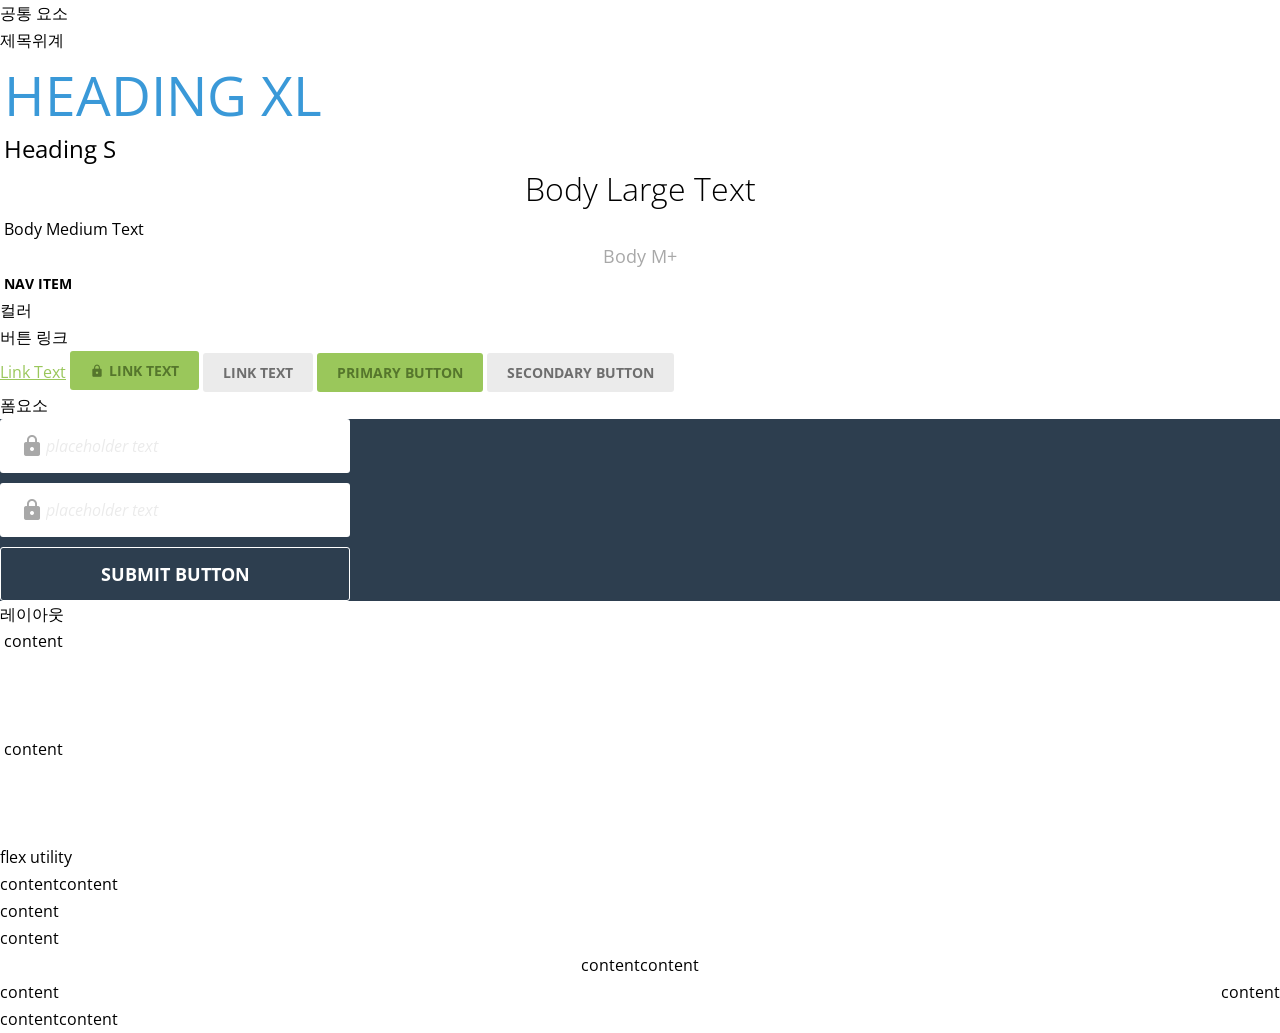
<file: common.html>
<!DOCTYPE html>
<html lang="en">

<head>
  <meta charset="UTF-8">
  <meta name="viewport" content="width=device-width, initial-scale=1.0">
  <title>ACME</title>
  <link rel="preconnect" href="https://fonts.googleapis.com">
  <link rel="preconnect" href="https://fonts.gstatic.com" crossorigin>
  <link href="https://fonts.googleapis.com/css2?family=Open+Sans:ital,wght@0,300..800;1,300..800&display=swap"
    rel="stylesheet">
  <link href="https://fonts.googleapis.com/icon?family=Material+Icons" rel="stylesheet">
  <link rel="stylesheet" href="css/common.css">
</head>

<body>
  <h1>공통 요소</h1>
  <h2>제목위계</h2>

  <!-- Typography System -->
  <div class="container">
    <!-- Heading -->
    <h1 class="text-heading-xl">Heading XL</h1>
    <h2 class="text-heading-s">Heading S</h2>

    <!-- Body -->
    <p class="text-body-l">Body Large Text</p>
    <p class="text-body-m">Body Medium Text</p>
    <p class="text-body-m-plus">Body M+</p>

    <!-- Navigation -->
    <nav>
      <ul>
        <li><a href="#" class="text-nav">Nav Item</a></li>
      </ul>
    </nav>
  </div>

  <h2>컬러</h2>
  <h2>버튼 링크</h2>
  <!-- Link -->
  <a href="#" class="text-link">Link Text</a>
  <a href="#" class="btn btn-primary"><span class="material-icons">lock</span> Link Text</a>
  <a href="#" class="btn btn-secondary">Link Text</a>

  <!-- Button -->
  <button class="btn btn-primary">Primary Button</button>
  <button class="btn btn-secondary">Secondary Button</button>

  <h2>폼요소</h2>
  <div class="hero">
    <form action="">
      <div class="field">
        <label for="useremail">
          <span class="material-icons">lock</span>
        </label>
        <input type="text" id="useremail" placeholder="placeholder text">
      </div>
      <div class="field">
        <label for="useremail">
          <span class="material-icons">lock</span>
        </label>
        <input type="text" id="useremail" placeholder="placeholder text">
      </div>
      <button type="submit">Submit button</button>
    </form>
  </div>
  <h2>레이아웃</h2>
  <div class="container">
    content
  </div>
  <div class="container inner-pd">
    content
  </div>
  <h3>flex utility</h3>
  <div class="d-flex">
    <div>content</div>
    <div>content</div>
  </div>
  <div class="d-flex flex-column">
    <div>content</div>
    <div>content</div>
  </div>
  <div class="d-flex justify-content-center">
    <div>content</div>
    <div>content</div>
  </div>
  <div class="d-flex justify-content-between">
    <div>content</div>
    <div>content</div>
  </div>
  <div class="d-flex align-items-center">
    <div>content</div>
    <div>content</div>
  </div>
</body>

</html>
</file>
<file: css/common.css>
@import url("normalize.css");
@import url("reset.css");
@import url("flex-utility.css");

:root {
  /* Layout */
  --base-unit: 27px;
  --base-font: 16px;
  /* Color styles */
  --black: rgba(44, 44, 44, 1);
  --light--gray: rgba(168, 168, 168, 1);
  --medium--gray: rgba(110, 110, 110, 1);
  --super--light--gray: rgba(235, 235, 235, 1);
  --primary: rgba(154, 199, 91, 1);
  --secondary: rgba(85, 118, 44, 1);
  --white: rgba(255, 255, 255, 1);
  --hero: rgba(45, 62, 79, 1);
  --hero--title: rgba(58, 153, 216, 1);
  --medium-blue: rgba(67, 156, 207, 1);
  --light-blue: rgba(72, 157, 205, 1);
  --c-t-a: rgba(41, 44, 46, 1);

  /* Text-size styles */
  --heading--x-l: calc(var(--base-font) * 3.4375);
  --body--l: calc(var(--base-font) * 2);
  --heading--s: calc(var(--base-font) * 1.5);
  --body--m: var(--base-font);
  --nav--item: calc(var(--base-font) * 0.875);
  --body--m-plus: calc(var(--base-font) * 1.125);
  --link: var(--base-font);
  --button---secondary: calc(var(--base-font) * 0.875);
  --button---primary: calc(var(--base-font) * 0.875);
}

body {
  /* font-family: "Open Sans", sans-serif;
  font-size: var(--base-font);
  line-height: var(--base-unit); */
  font:
    var(--base-font)/var(--base-unit) "Open Sans",
    sans-serif;
}
hr {
  border: none;
  height: 1px;
  background: var(--super--light--gray);
}
/* 폰트의 위계 */
.text-heading-xl {
  font-size: var(--heading--x-l);
  line-height: calc(var(--base-unit) * 3);
  color: var(--hero--title);
  text-transform: uppercase;
  letter-spacing: 2%;
}
.text-heading-s {
  font-size: var(--heading--s);
  line-height: var(--base-unit);
}
.text-body-l {
  font-size: var(--body--l);
  line-height: calc(var(--base-unit) * 2);
  font-weight: 300;
  text-align: center;
}
.text-body-m {
  font-size: var(--body--m);
  line-height: var(--base-unit);
}
.text-body-m-plus {
  font-size: var(--body--m-plus);
  line-height: var(--base-unit);
  text-align: center;
  color: var(--light--gray);
}
.text-nav {
  font-size: var(--nav--item);
  font-weight: bold;
  text-transform: uppercase;
}
/* 링크 버튼 */
.btn {
  display: inline-flex;
  align-items: center;
  gap: 5px;
  padding: 0 20px;
  height: 39px;
  background: var(--super--light--gray);
  border-radius: 3px;
  color: var(--medium--gray);
  font-size: calc(var(--base-font) * 0.875);
  font-weight: bold;
  text-transform: uppercase;
}
.btn .material-icons {
  font-size: 14px;
}
.btn-primary {
  background: var(--primary);
  color: var(--secondary);
}
.btn.big {
  height: calc(var(--base-unit) * 2);
  padding: 0 30px;
}
/* 폼 요소 */
.hero {
  background: var(--hero);
}
form {
  width: 350px;
  display: flex;
  flex-direction: column;
  gap: 10px;
}
form .field {
  height: calc(var(--base-unit) * 2);
  background: var(--white);
  border-radius: 3px;
  padding: 0 20px;
  display: flex;
  align-items: center;
  color: var(--light--gray);
}
form .field input {
  font-style: italic;
  color: var(--black);
  width: 100%;
  outline: none;
}
form .field:focus-within {
  box-shadow: inset 0 0 5px rgba(72, 0, 255, 0.7);
}
form .field label {
  display: flex;
}
form .field input::placeholder {
  color: var(--super--light--gray);
}
form button {
  height: calc(var(--base-unit) * 2);
  border-radius: 3px;
  display: flex;
  align-items: center;
  justify-content: center;
  color: var(--white);
  font-size: calc(var(--base-font) * 1.125);
  text-transform: uppercase;
  font-weight: bold;
  border: 1px solid var(--white);
}
/* 레이아웃 */
.container {
  width: 1272px;
  margin: 0 auto;
}
.inner-pd {
  padding: calc(var(--base-unit) * 3) 0;
}
.inner-top-pd {
  padding-top: calc(var(--base-unit) * 3);
}
.hidden {
  position: absolute;
  clip-path: inset(50%);
  width: 1px;
  height: 1px;
  overflow: hidden;
}
.text-link {
  text-decoration: underline;
  color: var(--primary);
}
section .header {
  margin-bottom: calc(var(--base-unit) * 2);
}
/* header */
body > header {
  background: var(--white);
  padding: var(--base-unit) 0;
  box-shadow: 0 4px 5px rgba(0, 0, 0, 0.1);
}
header nav ul {
  gap: 10px;
}
header nav ul li:first-child {
  margin-right: 40px;
}
/* slide */
.slidewrapper {
  position: relative;
  overflow: hidden;
}
.slidecontainer {
  width: 300%; /* 추후 js를 이용해 부모 너비 파악, 슬라이드 개수 파악, 너비 계산 지정 예정 */
  display: flex;
  transition: 0.3s ease-out;
  transform: translateX(-1272px);
}
.slidecontainer li {
  width: 100%;
  display: flex;
  flex-direction: column;
  align-items: center;
  gap: var(--base-unit);
}
.slidecontainer li > p {
  width: 700px;
  text-align: center;
}
.slidewrapper button {
  width: 45px;
  height: 45px;
  display: flex;
  justify-content: center;
  align-items: center;
  color: var(--light--gray);
  cursor: pointer;
  position: absolute;
  top: 50%;
  transform: translateY(-50%);
}
.slidewrapper .prev {
  left: 0;
}
.slidewrapper .next {
  right: 0;
}

/* CTA */
.cta {
  background: var(--c-t-a);
}
.cta h3 {
  color: var(--white);
}
</file>
